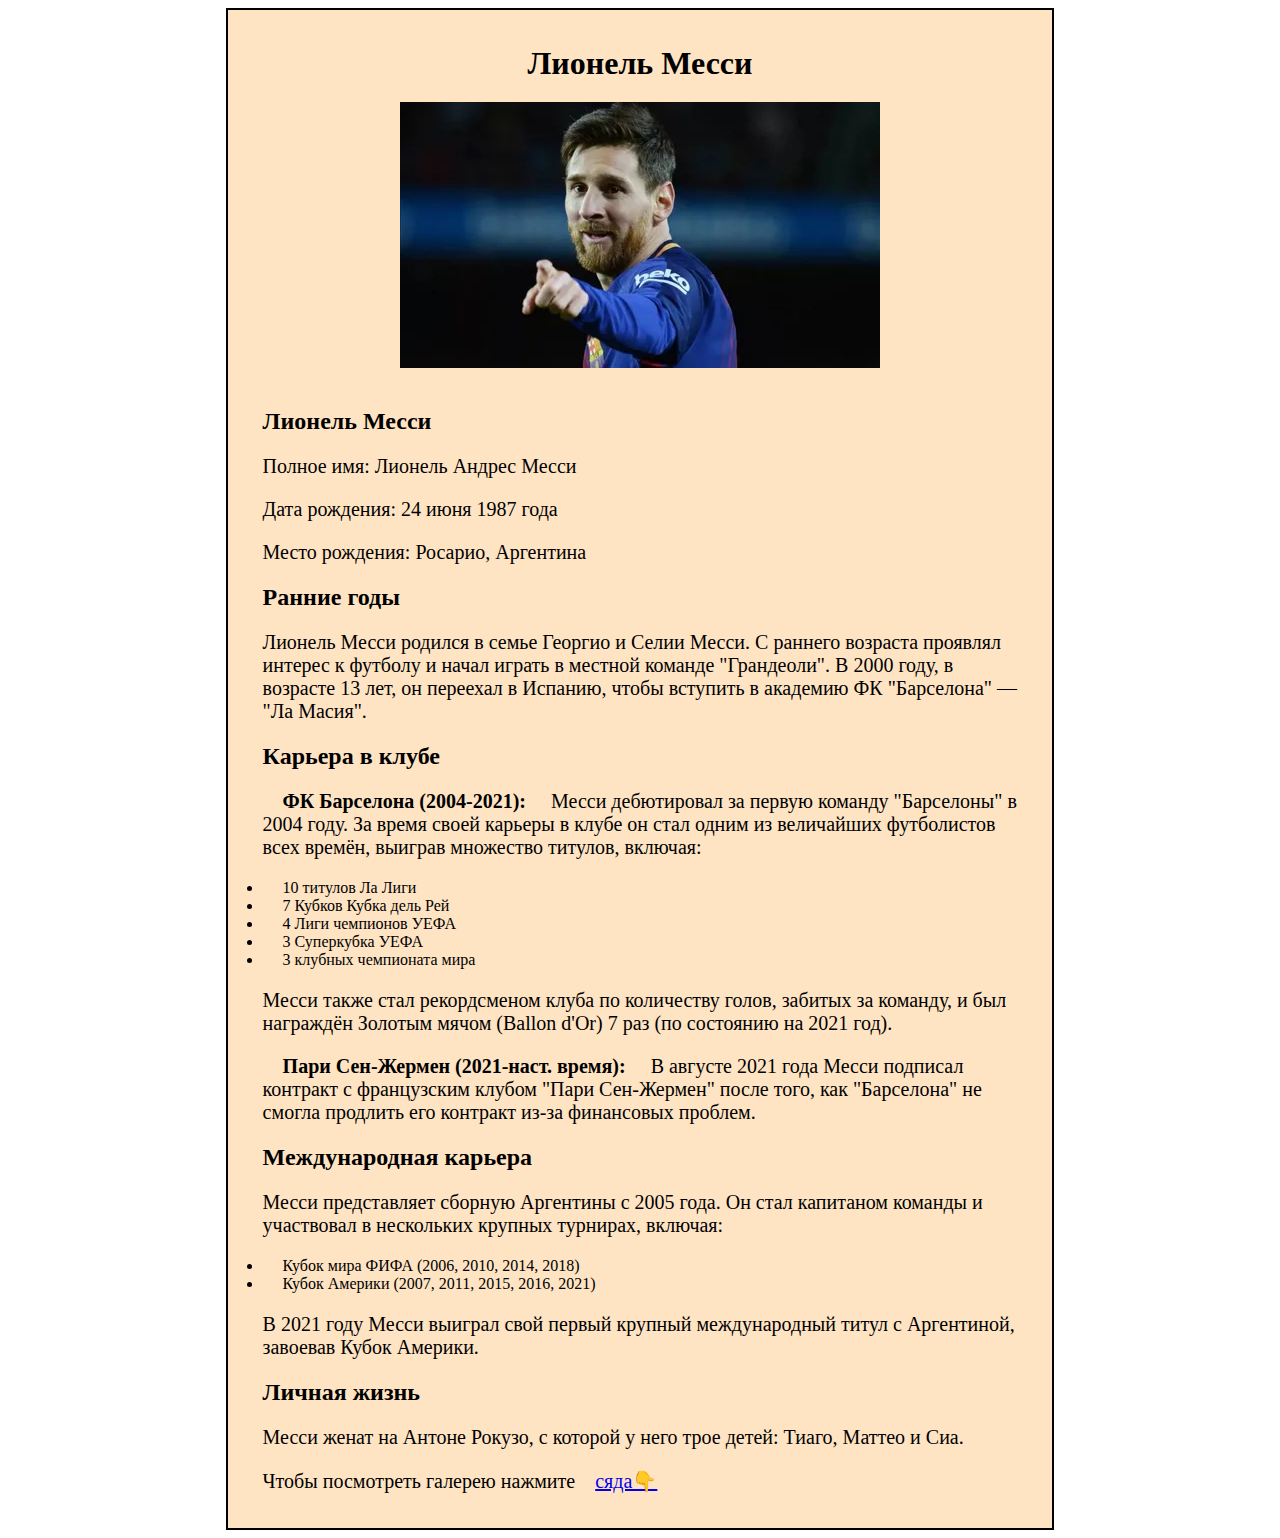
<file: index.html>
<!DOCTYPE html>
<html lang="en">
<head>
    <meta charset="UTF-8">
    <meta name="viewport" content="width=device-width, initial-scale=1.0">
    <title>Wikipedia</title>
    <link rel="stylesheet" href="./style.css">
</head>
<body>
    <div class="div">
        <h1>Лионель Месси</h1>
        <div style="display: flex; justify-content: center;">
        <img src="./img/i.webp" alt="">
        </div>    
           <h2>Лионель Месси</h2>
        <p>Полное имя: Лионель Андрес Месси</p>
        <p>Дата рождения: 24 июня 1987 года</p>
        <p>Место рождения: Росарио, Аргентина</p>

        <h2>Ранние годы</h2>
        <p>Лионель Месси родился в семье Георгио и Селии Месси. С раннего возраста проявлял интерес к футболу и начал играть в местной команде "Грандеоли". В 2000 году, в возрасте 13 лет, он переехал в Испанию, чтобы вступить в академию ФК "Барселона" — "Ла Масия".</p>
        <h2>Карьера в клубе</h2>
        <p><b>ФК Барселона (2004-2021):</b> Месси дебютировал за первую команду "Барселоны" в 2004 году. За время своей карьеры в клубе он стал одним из величайших футболистов всех времён, выиграв множество титулов, включая:</p>
        <ul>
            <li>10 титулов Ла Лиги</li>
            <li>7 Кубков Кубка дель Рей</li>
            <li>4 Лиги чемпионов УЕФА</li>
            <li>3 Суперкубка УЕФА</li>
            <li>3 клубных чемпионата мира</li>
        </ul>
    <p>Месси также стал рекордсменом клуба по количеству голов, забитых за команду, и был награждён Золотым мячом (Ballon d'Or) 7 раз (по состоянию на 2021 год).</p>
    <p><b>Пари Сен-Жермен (2021-наст. время):</b> В августе 2021 года Месси подписал контракт с французским клубом "Пари Сен-Жермен" после того, как "Барселона" не смогла продлить его контракт из-за финансовых проблем.</p>
   <h2>Международная карьера</h2>
   <p>Месси представляет сборную Аргентины с 2005 года. Он стал капитаном команды и участвовал в нескольких крупных турнирах, включая:</p>
   <ul>
    <li>Кубок мира ФИФА (2006, 2010, 2014, 2018)</li>
    <li>Кубок Америки (2007, 2011, 2015, 2016, 2021)</li>
   </ul>
   <p>В 2021 году Месси выиграл свой первый крупный международный титул с Аргентиной, завоевав Кубок Америки.</p>
   <h2>Личная жизнь</h2>
   <p>Месси женат на Антоне Рокузо, с которой у него трое детей: Тиаго, Маттео и Сиа.</p>
   <p>Чтобы посмотреть галерею нажмите<a href="./Галерея/index.html">сяда👇</a></p>
</div>
</body>
</html>
</file>
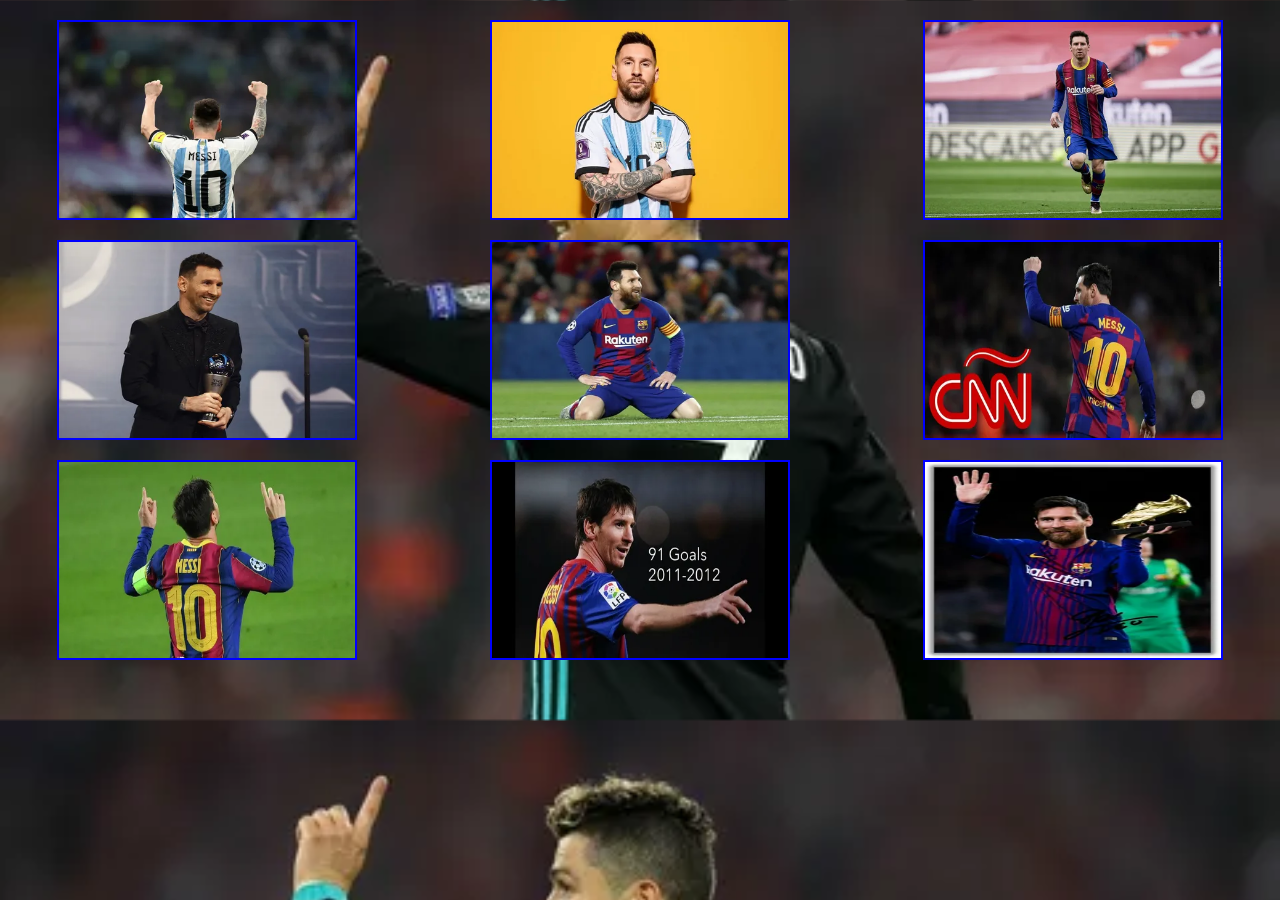
<file: Галерея/index.html>
<!DOCTYPE html>
<html lang="en">
<head>
    <meta charset="UTF-8">
    <meta name="viewport" content="width=device-width, initial-scale=1.0">
    <title>Document</title>
    <link rel="stylesheet" href="./style.css">
</head>
<body>
    <div class="container">
        <img src="./img/i (1).webp" alt="">
        <img src="./img/i (2).webp" alt="">
        <img src="./img/i (3).webp" alt="">
    </div>
    <div class="container">
        <img src="./img/i (4).webp" alt="">
        <img src="./img/i (5).webp" alt="">
        <img src="./img/i (6).webp" alt="">
    </div>
    <div class="container">
        <img src="./img/i.webp" alt="">
        <img src="./img/[base64].webp" alt="">
        <img src="./img/[base64].webp" alt="">
    </div>
</body>
</html>
</file>
<file: style.css>
* {
    padding: 0px 20px;
    box-sizing: border-box;
}
body {
    display: flex;
    justify-content: center;
    border: 30px 0 0 0;
}
.div {
    width: 70%;
    background-color: bisque;
    border: solid 2px black;
    padding: 15px 15px 15px 15px;
}
h1 {
    text-align: center;
    margin-bottom: 20px;
}
h1 {
    margin-top:20px;
}
img {
    margin-bottom: 20px;
}
p {
    font-size: 20px;
}
</file>
<file: Галерея/style.css>
* {
    padding: 0;
    margin: 0;
    box-sizing: border-box;
}
body{
    padding: 20px 0 0 0;
    background-image: url(./img/i\ \(7\).webp);
    background-size: 100%;
}
.container {
    justify-content: space-around;
    display: flex;
    margin: 0 0 20px 0;
    gap: 20px;
}

img {
    border: solid 2px blue;
    width: 300px;
    height: 200px;
}
</file>
